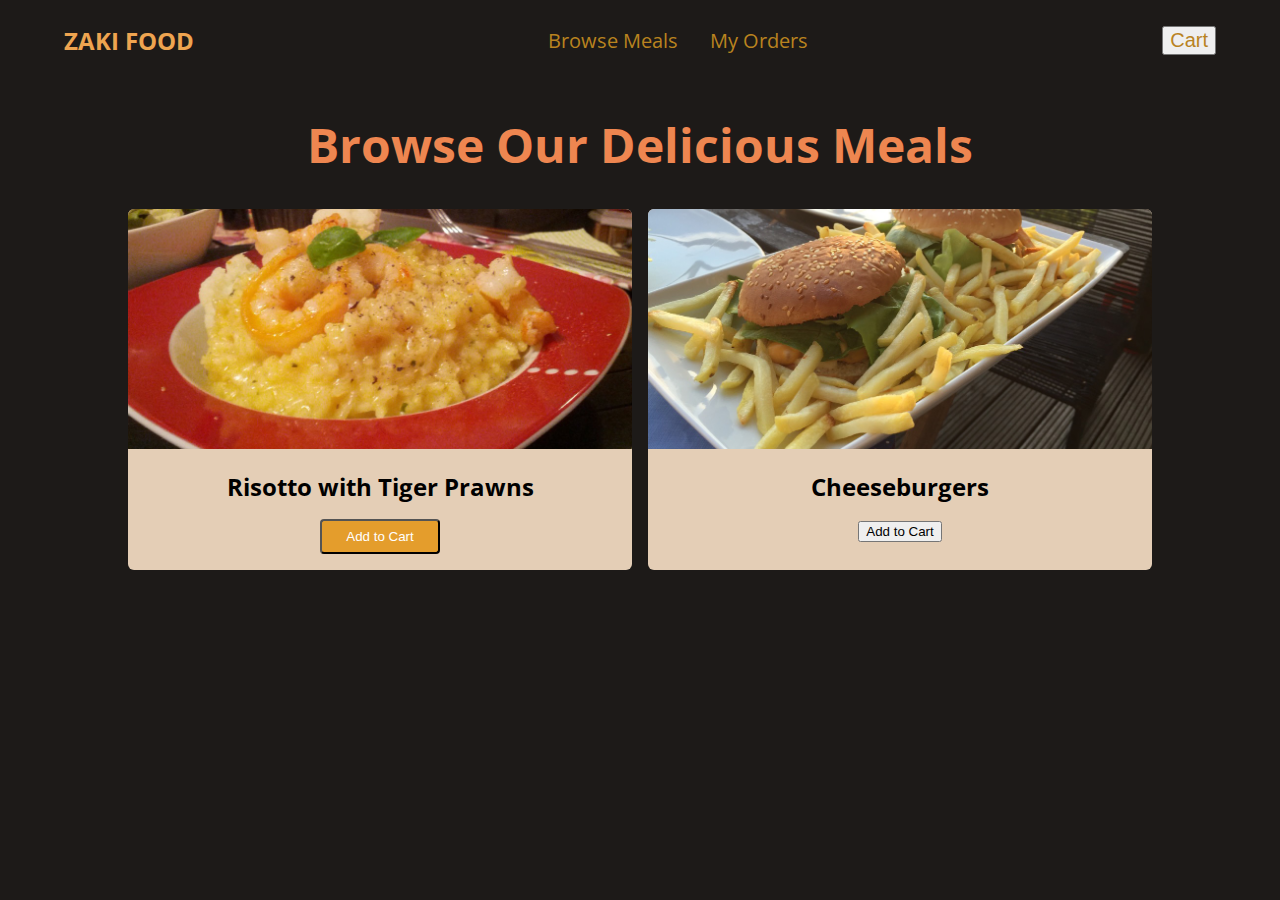
<file: index.html>
<!DOCTYPE html>
<html lang="en">
  <head>
    <meta charset="UTF-8" />
    <meta http-equiv="X-UA-Compatible" content="IE=edge" />
    <meta name="viewport" content="width=device-width, initial-scale=1.0" />
    <title>Zaki Food</title>
    <link rel="preconnect" href="https://fonts.gstatic.com" />
    <link
      href="https://fonts.googleapis.com/css2?family=Open+Sans:wght@400;700&display=swap"
      rel="stylesheet"
    />
    <link rel="stylesheet" href="styles.css" />
    <link rel="stylesheet" href="cart.css">
  </head>
  <body>
    <header id="main-header">
      <a href="index.html" id="logo">Zaki Food</a>
      <nav>
        <ul>
          <li>
            <a href="">Browse Meals</a>
          </li>
          <li>
            <a href="">My Orders</a>
          </li>
        </ul>
      </nav>
      <a href="#side-drawer" class="menu-btn">
        <span></span><span></span><span></span>
      </a>
      <button class="cart-btn"> Cart </button>
    </header>
    <aside id="side-drawer">
        <header>
            <a href="#" class="menu-btn">
                <span></span><span></span><span></span>
              </a>
        </header>
      <nav>
        <ul>
          <li>
            <a href="">Browse Meals</a>
          </li>
          <li>
            <a href="">My Orders</a>
          </li>
        </ul>
      </nav>
    </aside>
    <main>
      <h1>Browse Our Delicious Meals</h1>
      <section id="latest-products">
        <ul>
          <li class="food-item">
            <article>
              <img src="/images/risotto.jpg" alt="Delicious risotto" />
              <div class="food-item-content">
                <h2>Risotto with Tiger Prawns</h2>
                <button class="btn">Add to Cart</button>
              </div>
            </article>
          </li>
          <li class="food-item">
            <article>
              <img
                src="/images/cheeseburgers.jpg"
                alt="Classic Cheeseburgers"
              />
              <div class="food-item-content">
                <h2>Cheeseburgers</h2>
                <button id="btn">Add to Cart</button>
              </div>
            </article>
          </li>
        </ul>
      </section>
    </main>
    <script src="cart.js" defer></script>
  </body>
</html>
</file>
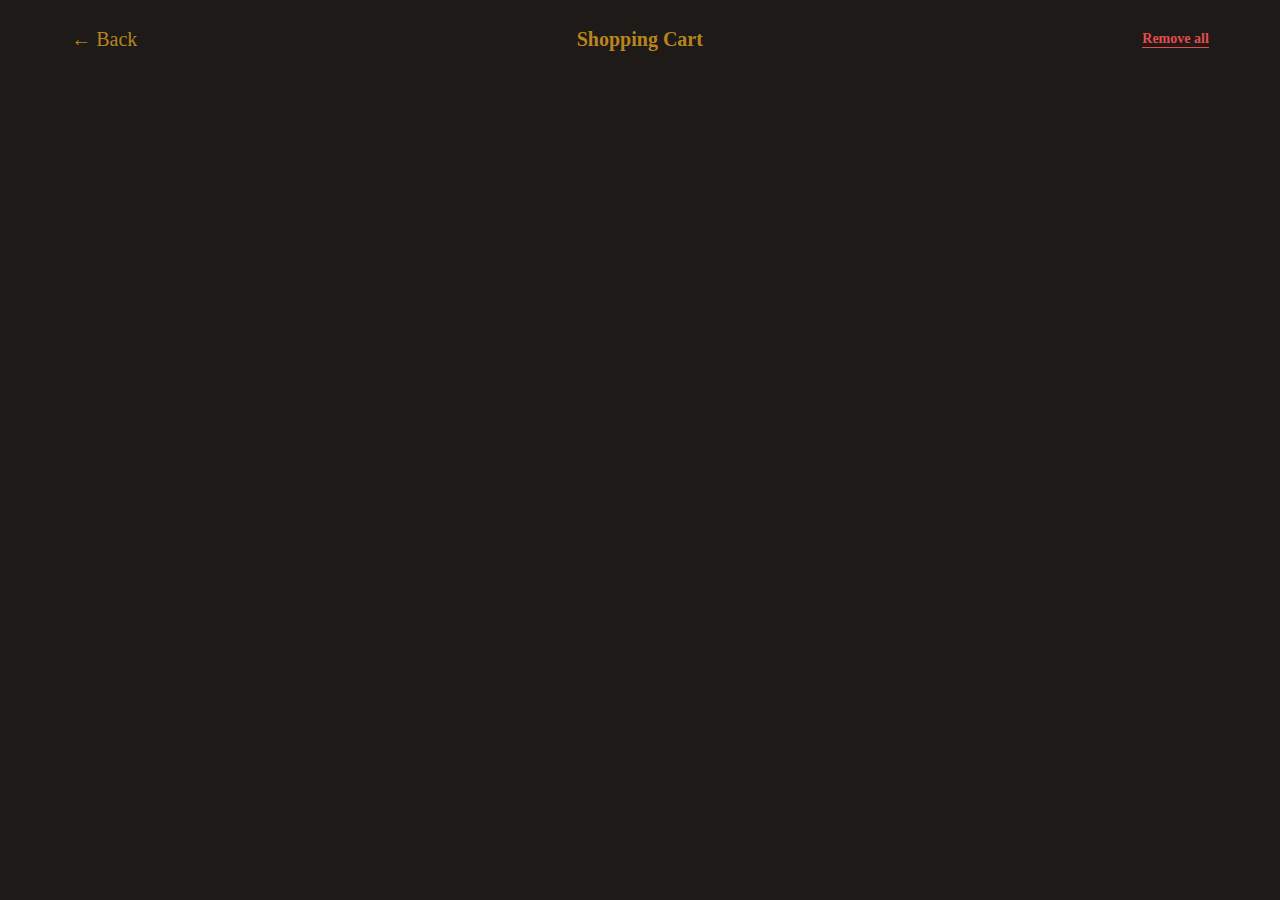
<file: cart.html>
<!DOCTYPE html>
<html lang="en">
  <head>
    <meta charset="UTF-8" />
    <meta http-equiv="X-UA-Compatible" content="IE=edge" />
    <meta name="viewport" content="width=device-width, initial-scale=1.0" />
    <link rel="stylesheet" href="cart.css" />
    <title>Cart</title>
  </head>
  <body>
    <header>
      <div class="header">
        <a href="index.html" class="back-btn">&#8592; Back</a>
        <h3 class="heading">Shopping Cart</h3>
        <h5 class="action">Remove all</h5>
      </div>
    </header>
    <main>
      <form action=""></form>
    </main>
  </body>
</html>
</file>
<file: styles.css>
body {
    font-family: 'Open Sans', sans-serif;
    margin: 0;
    background-color: rgb(44, 41, 38);
}

a {
    text-decoration: none;
}

#main-header {
    height: 5rem;
    display: flex;
    justify-content: space-between;
    align-items: center;
    background-color: rgb(29, 26, 24);
    padding: 0 5%;
}

#logo {
    font-size: 1.5rem;
    font-weight: bold;
    color: rgb(238, 164, 80);
    text-transform: uppercase;
}

.menu-btn {
    width: 3rem;
    height: 3rem;
    flex-direction: column;
    justify-content: space-around;
    display: none;
}

.menu-btn span {
    width: 100%;
    height: 3px;
    background-color: white;
}


#main-header ul {
    list-style: none;
    display: flex;
    margin: 0;
    padding: 0;
}

#main-header li {
    margin: 0 1rem;
}

#main-header nav a {
    color: rgb(185, 131, 31);
    font-size: 1.25rem;
}

#main-header nav a:hover {
    color: rgb(228, 163, 44);
}

#side-drawer {
    width: 100%;
    height: 100%;
    background-color: rgb(29, 26, 27);
    position: fixed;
    top: 0;
    left: 0;
    display: none;
}

#side-drawer:target {
    display: block;
}

#side-drawer header {
    height: 5rem;
    display: flex;
    justify-content: flex-end;
    align-items: center;
    padding: 0 5%;
}

#side-drawer ul {
    list-style: none;
    margin: 0;
    padding: 4rem 1rem ;
    display: flex;
    flex-direction: column;
    align-items: center;
}

#side-drawer li {
    margin: 1rem 0 ;
}

#side-drawer a {
    color: rgb(253, 239, 213);
    font-size: 2rem;

}


main h1 {
    text-align: center;
    color: rgb(238, 134, 80);
    font-size: 3rem;
}

#latest-products {
    width: 80%;
    margin: 2rem auto;
}

#latest-products ul {
    display: grid;
    grid-template-columns: 1fr 1fr;
    gap: 1rem;
    margin: 0;
    padding: 0;
    list-style: none;
}

.food-item {
    background-color: rgb(228, 206, 182);
    border-radius: 6px;
    overflow: hidden;
}

.food-item img {
    height: 15rem;
    width: 100%;
    object-fit: cover;
}

.food-item-content {
    padding: 1rem;
    text-align: center;
}

.food-item h2 {
    margin: 0 0 1rem 0;
}

.btn {
    background-color: rgb(228, 157, 44);
    color: white;
    border-radius: 4px;
    padding: 0.5rem 1.5rem;
}

.btn:hover {
    background-color: rgb(221, 134, 34);
}

@media (max-width: 48rem) {
    #main-header nav a {
        display: none;
    }

    .menu-btn {
        display: flex;
    }

    #main h1 {
        font-size: 1.5rem;
    }

    #latest-products ul {
        grid-template-columns: 100%;
    }
}
</file>
<file: cart.css>
body {
    background-color: rgb(29, 26, 24);
}

.cart-btn {
    color: rgb(185, 131, 31);
    font-size: 1.25rem;
}

.back-btn {
    color: rgb(185, 131, 31);
    font-size: 1.25rem;
    text-decoration: none;
}

.header {
    margin: auto;
    width: 90%;
    height: 15%;
    display: flex;
    justify-content: space-between;
    align-items: center;
}

.heading {
    font-size: 20px;
    font-family: "Open Sans"S;
    font-weight: 700;
    color:rgb(185, 131, 31);
}

.action {
    font-size: 14px;
    font-family: "Open Sans";
    font-weight: 600;
    color: #E44C4C;
    cursor: pointer;
    border-bottom: 1px solid #E44C4C;
}
</file>
